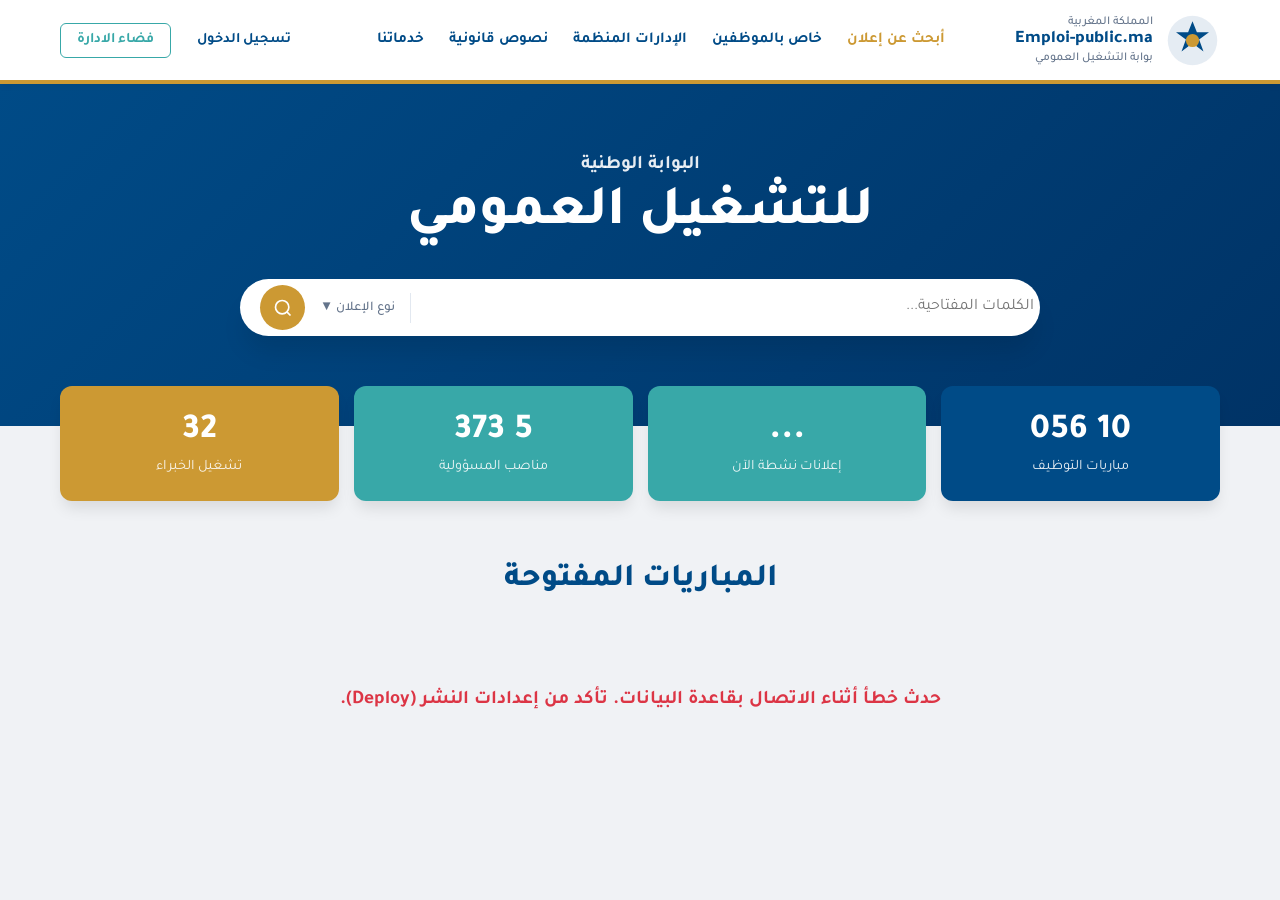
<file: index.html>
<!DOCTYPE html>
<html lang="ar" dir="rtl">
<head>
    <meta charset="UTF-8">
    <meta name="viewport" content="width=device-width, initial-scale=1.0">
    <title>البوابة الوطنية للتشغيل العمومي</title>
    <link href="https://fonts.googleapis.com/css2?family=Tajawal:wght@300;400;500;700;800&display=swap" rel="stylesheet">
    <link rel="stylesheet" href="style.css">
</head>
<body>

    <header class="header">
        <div class="container header-wrapper">
            <div class="logo-section">
                <div class="logo-icon">
                    <svg viewBox="0 0 100 100" width="100%" height="100%">
                        <circle cx="50" cy="50" r="45" fill="#004b87" opacity="0.1" />
                        <path d="M50 15 L58 35 L80 35 L62 48 L70 70 L50 55 L30 70 L38 48 L20 35 L42 35 Z" fill="#004b87"/>
                        <circle cx="50" cy="50" r="12" fill="#cc9933" />
                    </svg>
                </div>
                <div class="logo-text">
                    <span class="text-small">المملكة المغربية</span>
                    <span class="text-bold">Emploi-public.ma</span>
                    <span class="text-small">بوابة التشغيل العمومي</span>
                </div>
            </div>

            <nav class="desktop-nav">
                <a href="#" class="active">أبحث عن إعلان</a>
                <a href="#">خاص بالموظفين</a>
                <a href="#">الإدارات المنظمة</a>
                <a href="#">نصوص قانونية</a>
                <a href="#">خدماتنا</a>
            </nav>

            <div class="header-actions">
                <button class="btn btn-login">تسجيل الدخول</button>
                <button class="btn btn-admin">فضاء الادارة</button>
            </div>

            <button class="mobile-toggle" id="mobileToggle">
                <svg width="24" height="24" viewBox="0 0 24 24" fill="none" stroke="currentColor" stroke-width=\"2\"><line x1="3" y1="12" x2="21" y2="12"></line><line x1="3" y1="6" x2="21" y2="6"></line><line x1="3" y1="18" x2="21" y2="18"></line></svg>
            </button>
        </div>
        
        <div class="mobile-menu" id="mobileMenu">
            <a href="#">أبحث عن إعلان</a>
            <a href="#">خاص بالموظفين</a>
            <a href="#">الإدارات المنظمة</a>
            <a href="#">نصوص قانونية</a>
            <a href="#">خدماتنا</a>
        </div>
    </header>

    <main>
        <section class="hero-section">
            <div class="container hero-content">
                <h2 class="hero-subtitle">البوابة الوطنية</h2>
                <h1 class="hero-title">للتشغيل العمومي</h1>
                
                <div class="search-container">
                    <input type="text" placeholder="الكلمات المفتاحية..." class="search-input">
                    <div class="search-divider"></div>
                    <button class="search-filter">نوع الإعلان ▼</button>
                    <button class="search-button">
                        <svg width="20" height="20" viewBox="0 0 24 24" fill="none" stroke="currentColor" stroke-width="2"><circle cx="11" cy="11" r="8"></circle><line x1="21" y1="21" x2="16.65" y2="16.65"></line></svg>
                    </button>
                </div>
            </div>
        </section>

        <section class="stats-section container">
            <div class="stats-grid">
                <div class="stat-box primary-box">
                    <div class="stat-number">10 056</div>
                    <div class="stat-label">مباريات التوظيف</div>
                </div>
                <div class="stat-box accent-box">
                    <div class="stat-number" id="liveJobsCount">...</div>
                    <div class="stat-label">إعلانات نشطة الآن</div>
                </div>
                <div class="stat-box accent-box">
                    <div class="stat-number">5 373</div>
                    <div class="stat-label">مناصب المسؤولية</div>
                </div>
                <div class="stat-box secondary-box">
                    <div class="stat-number">32</div>
                    <div class="stat-label">تشغيل الخبراء</div>
                </div>
            </div>
        </section>

        <section class="jobs-section container">
            <h2 class="section-heading">المباريات المفتوحة</h2>
            
            <div class="jobs-grid" id="jobsContainer">
                <div class="loading-state">جاري مزامنة الإعلانات مع قاعدة البيانات... ⏳</div>
            </div>
        </section>
    </main>

    <div id="toaster" class="toaster-container"></div>

    <script src="script.js"></script>
</body>
</html>
</file>
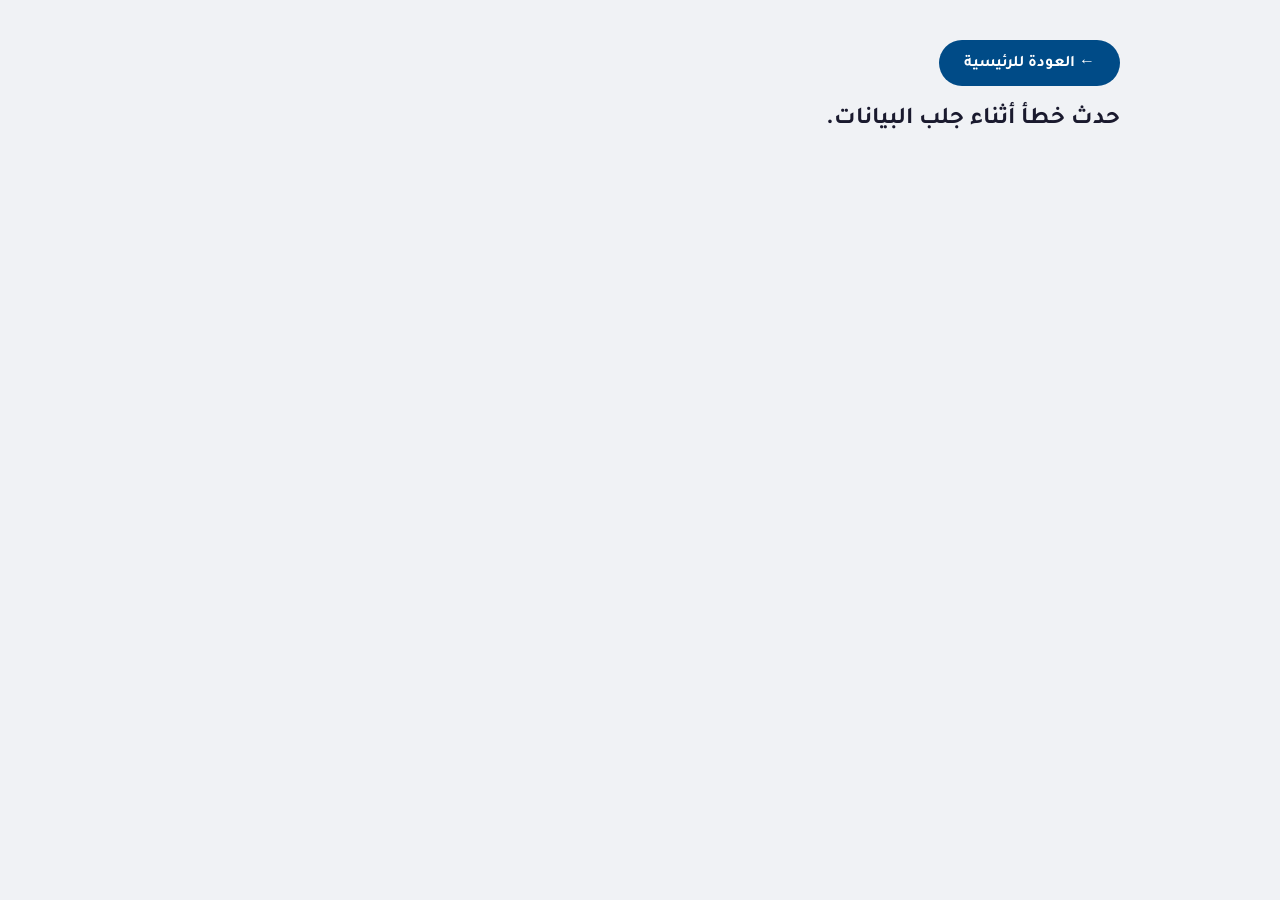
<file: news.html>
<!DOCTYPE html>
<html lang="ar" dir="rtl">
<head>
    <meta charset="UTF-8">
    <meta name="viewport" content="width=device-width, initial-scale=1.0">
    <title>تفاصيل الإعلان | JoobBank</title>
    <link href="https://fonts.googleapis.com/css2?family=Tajawal:wght@400;700;800&display=swap" rel="stylesheet">
    <link rel="stylesheet" href="style.css">
    <style>
        .news-container { max-width: 1000px; margin: 40px auto; padding: 0 20px; min-height: 70vh; }
        .back-btn { display: inline-flex; align-items: center; gap: 8px; color: #fff; font-weight: 700; margin-bottom: 20px; padding: 12px 25px; background: #004b87; border-radius: 50px; text-decoration: none; transition: 0.3s; }
        .back-btn:hover { background: #cc9933; transform: translateX(5px); }
        .details-card { background: #fff; border-radius: 16px; padding: 35px; box-shadow: 0 10px 30px rgba(0,0,0,0.1); border-top: 5px solid #cc9933; }
        .details-title { color: #004b87; font-size: 1.8rem; font-weight: 800; margin-bottom: 25px; }
        .meta-grid { display: grid; grid-template-columns: repeat(auto-fit, minmax(220px, 1fr)); gap: 20px; margin-bottom: 35px; padding: 25px; background: #f9f9f9; border-radius: 12px; }
        .info-label { display: block; font-size: 0.85rem; color: #777; margin-bottom: 5px; }
        .info-value { display: block; font-size: 1.1rem; color: #333; font-weight: 700; }
        .official-link-box { text-align: center; margin: 30px 0; padding: 20px; border: 2px dashed #cc9933; border-radius: 12px; }
        .btn-direct { background: #cc9933; color: white; padding: 15px 30px; border-radius: 8px; text-decoration: none; font-weight: 800; display: inline-block; transition: 0.3s; }
        .btn-direct:hover { background: #004b87; transform: scale(1.05); }
        .content-section { line-height: 1.8; color: #444; margin-bottom: 30px; }
        .content-section h3 { color: #004b87; border-right: 4px solid #cc9933; padding-right: 10px; margin: 25px 0 15px; }
        .pdf-frame { width: 100%; height: 600px; border: 1px solid #ddd; border-radius: 8px; margin-top: 20px; }
    </style>
</head>
<body>

    <main class="news-container">
        <a href="index.html" class="back-btn">← العودة للرئيسية</a>
        <div id="jobDetailsContent">
            <p style="text-align:center;">جاري تحميل تفاصيل الفرصة...</p>
        </div>
    </main>

    <script>
        const API_URL = "https://script.google.com/macros/s/AKfycbxIliIDLQ1JaKdpQhpKSAlMoS0OXr3Rvx04eaLWxGLfFU7hIfJQQVEp4jb0XTl28glH/exec";

        async function loadJobDetails() {
            const container = document.getElementById('jobDetailsContent');
            const urlParams = new URLSearchParams(window.location.search);
            const jobId = urlParams.get('id');

            try {
                const response = await fetch(API_URL);
                const data = await response.json();
                const job = data.find(item => String(item.id) === String(jobId));

                if (!job) {
                    container.innerHTML = "<h2>عذراً، لم يتم العثور على الإعلان.</h2>";
                    return;
                }

                // جلب الرابط الرسمي (العمود O في شيتك)
                const officialLink = job.officiallink || job.officialLink || job.link || "#";

                container.innerHTML = `
                    <div class="details-card">
                        <h1 class="details-title">${job.title}</h1>
                        
                        <div class="meta-grid">
                            <div><span class="info-label">القطاع</span><span class="info-value">${job.category || 'عام'}</span></div>
                            <div><span class="info-label">تاريخ النشر</span><span class="info-value">${job.publish || job.date || 'جديد'}</span></div>
                            <div><span class="info-label">النوع</span><span class="info-value">${job.tag || 'وظيفة'}</span></div>
                        </div>

                        <div class="content-section">
                            <h3>وصف الإعلان:</h3>
                            <p>${job.introdetails || 'تفاصيل الإعلان متوفرة في الرابط الرسمي.'}</p>
                            
                            <h3>الشروط والمؤهلات:</h3>
                            <p>${job.requirements || 'يرجى مراجعة نص الإعلان الأصلي.'}</p>
                        </div>

                        <div class="official-link-box">
                            <p>للتقديم أو الاطلاع على الملف الأصلي للمباراة:</p>
                            <a href="${officialLink}" target="_blank" class="btn-direct">اضغط هنا لزيارة الرابط الرسمي</a>
                        </div>

                        <h3>ملف الإعلان (PDF):</h3>
                        <iframe class="pdf-frame" src="${officialLink}"></iframe>
                    </div>
                `;
            } catch (error) {
                container.innerHTML = "<h2>حدث خطأ أثناء جلب البيانات.</h2>";
            }
        }
        document.addEventListener("DOMContentLoaded", loadJobDetails);
    </script>
</body>
</html>
</file>
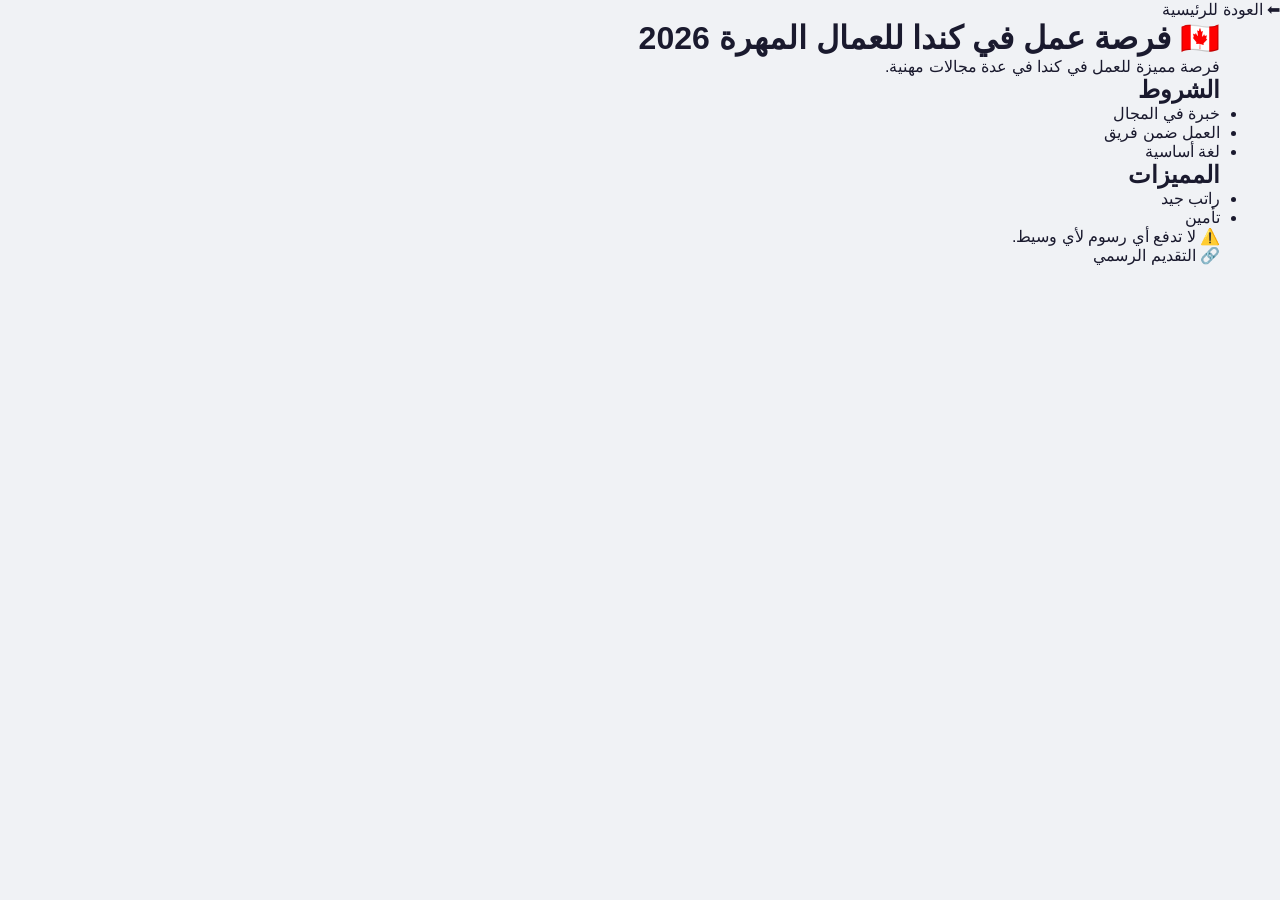
<file: news/job-example.html>
<!DOCTYPE html>
<html lang="ar" dir="rtl">
<head>
<meta charset="UTF-8">
<meta name="viewport" content="width=device-width, initial-scale=1.0">
<title>فرصة عمل في كندا 2026 | فرصتي</title>
<link rel="stylesheet" href="../style.css">
</head>

<body>

<header class="navbar">
  <a href="../index.html" class="brand">⬅ العودة للرئيسية</a>
</header>

<main class="container">

<div class="article">

<h1>🇨🇦 فرصة عمل في كندا للعمال المهرة 2026</h1>

<p>فرصة مميزة للعمل في كندا في عدة مجالات مهنية.</p>

<h2>الشروط</h2>
<ul>
<li>خبرة في المجال</li>
<li>العمل ضمن فريق</li>
<li>لغة أساسية</li>
</ul>

<h2>المميزات</h2>
<ul>
<li>راتب جيد</li>
<li>تأمين</li>
</ul>

<div class="warning">
⚠️ لا تدفع أي رسوم لأي وسيط.
</div>

<a href="https://example.com" target="_blank" class="apply-btn">
🔗 التقديم الرسمي
</a>

</div>

</main>
</body>
</html>
</file>
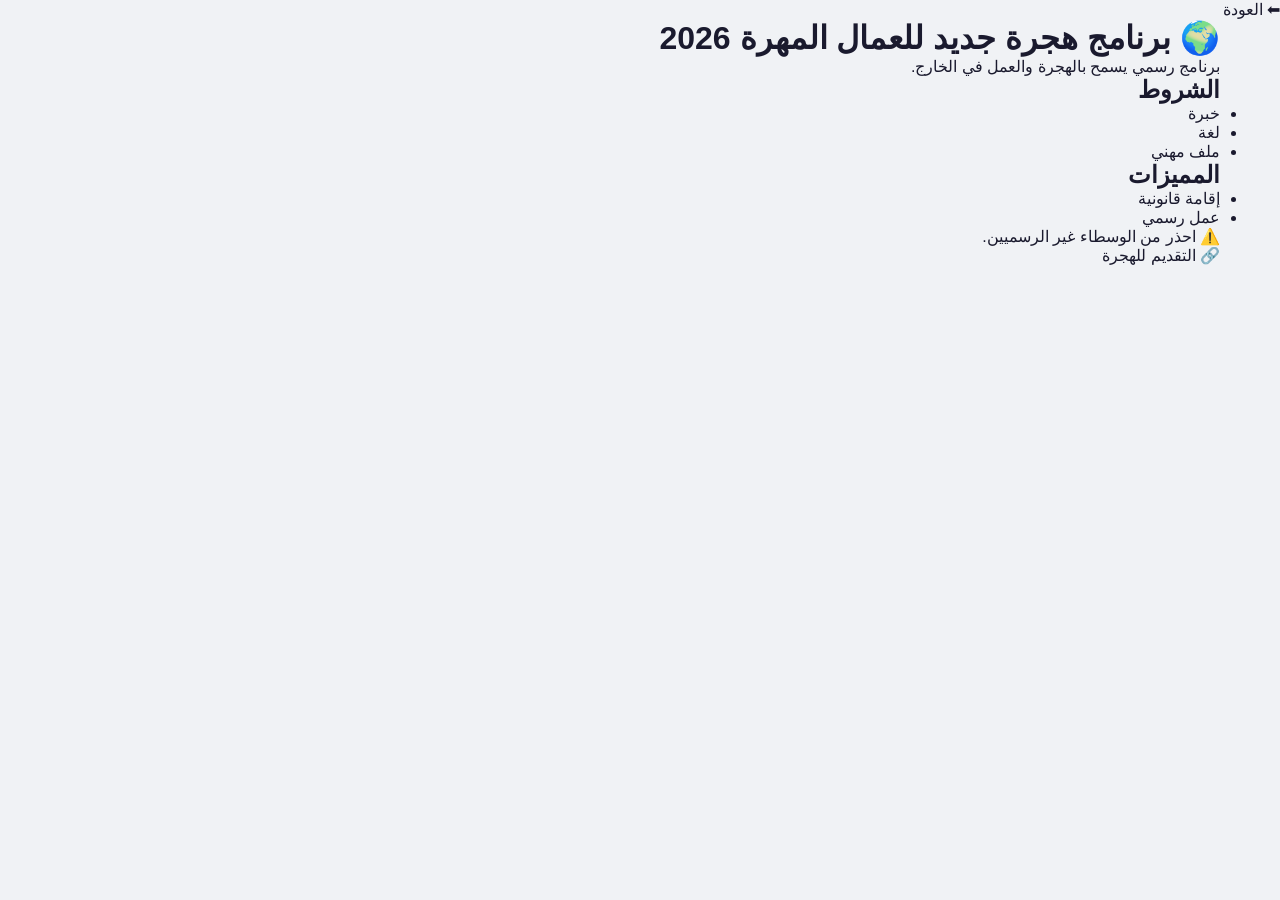
<file: news/migration-example.html>
<!DOCTYPE html>
<html lang="ar" dir="rtl">
<head>
<meta charset="UTF-8">
<meta name="viewport" content="width=device-width, initial-scale=1.0">
<title>برنامج هجرة 2026 | فرصتي</title>
<link rel="stylesheet" href="../style.css">
</head>

<body>

<header class="navbar">
<a href="../index.html">⬅ العودة</a>
</header>

<main class="container">

<div class="article">

<h1>🌍 برنامج هجرة جديد للعمال المهرة 2026</h1>

<p>برنامج رسمي يسمح بالهجرة والعمل في الخارج.</p>

<h2>الشروط</h2>
<ul>
<li>خبرة</li>
<li>لغة</li>
<li>ملف مهني</li>
</ul>

<h2>المميزات</h2>
<ul>
<li>إقامة قانونية</li>
<li>عمل رسمي</li>
</ul>

<div class="warning">
⚠️ احذر من الوسطاء غير الرسميين.
</div>

<a href="https://example.com" target="_blank" class="apply-btn">
🔗 التقديم للهجرة
</a>

</div>

</main>
</body>
</html>
</file>
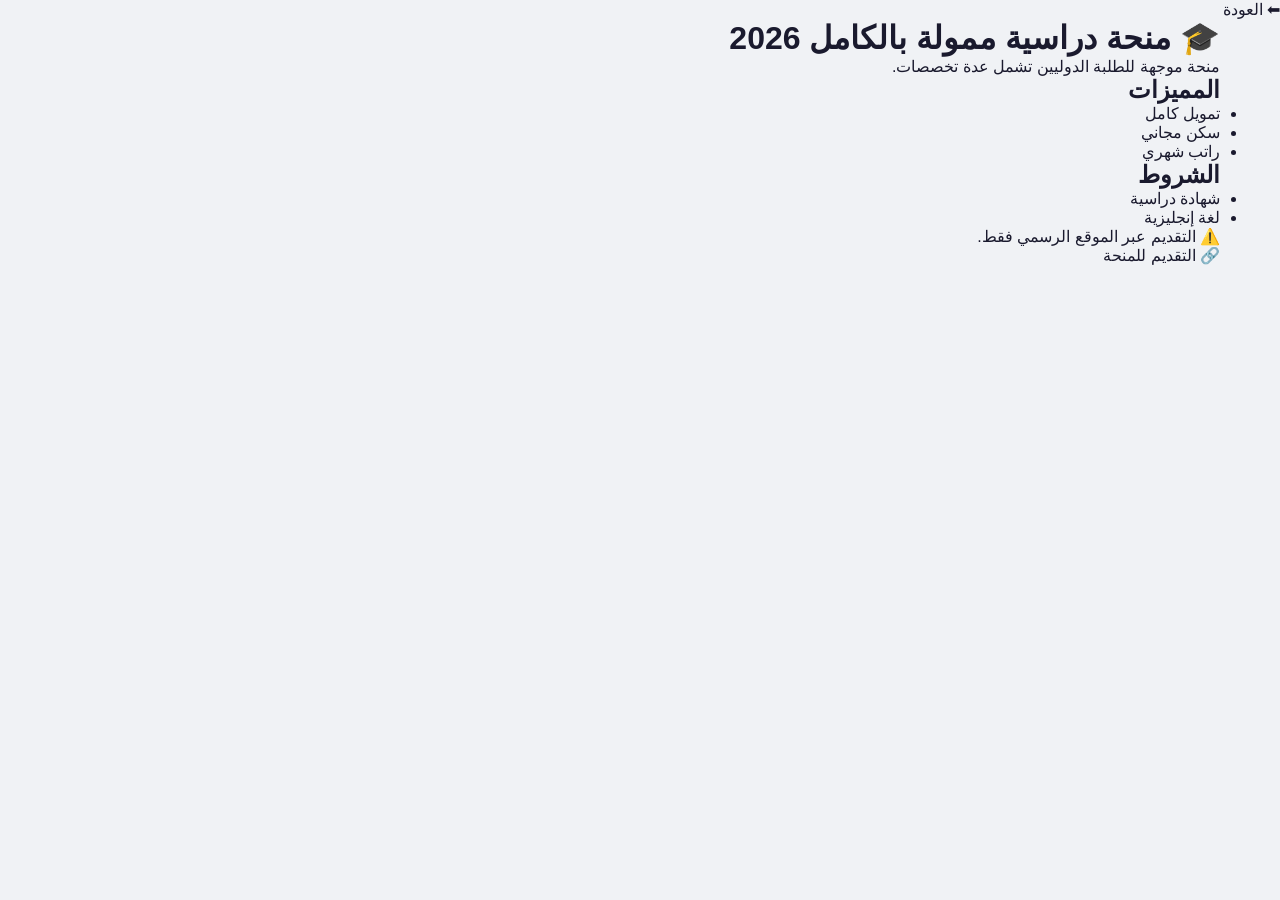
<file: news/scholarship-example.html>
<!DOCTYPE html>
<html lang="ar" dir="rtl">
<head>
<meta charset="UTF-8">
<meta name="viewport" content="width=device-width, initial-scale=1.0">
<title>منحة ممولة بالكامل 2026 | فرصتي</title>
<link rel="stylesheet" href="../style.css">
</head>

<body>

<header class="navbar">
<a href="../index.html">⬅ العودة</a>
</header>

<main class="container">

<div class="article">

<h1>🎓 منحة دراسية ممولة بالكامل 2026</h1>

<p>منحة موجهة للطلبة الدوليين تشمل عدة تخصصات.</p>

<h2>المميزات</h2>
<ul>
<li>تمويل كامل</li>
<li>سكن مجاني</li>
<li>راتب شهري</li>
</ul>

<h2>الشروط</h2>
<ul>
<li>شهادة دراسية</li>
<li>لغة إنجليزية</li>
</ul>

<div class="warning">
⚠️ التقديم عبر الموقع الرسمي فقط.
</div>

<a href="https://example.com" target="_blank" class="apply-btn">
🔗 التقديم للمنحة
</a>

</div>

</main>
</body>
</html>
</file>
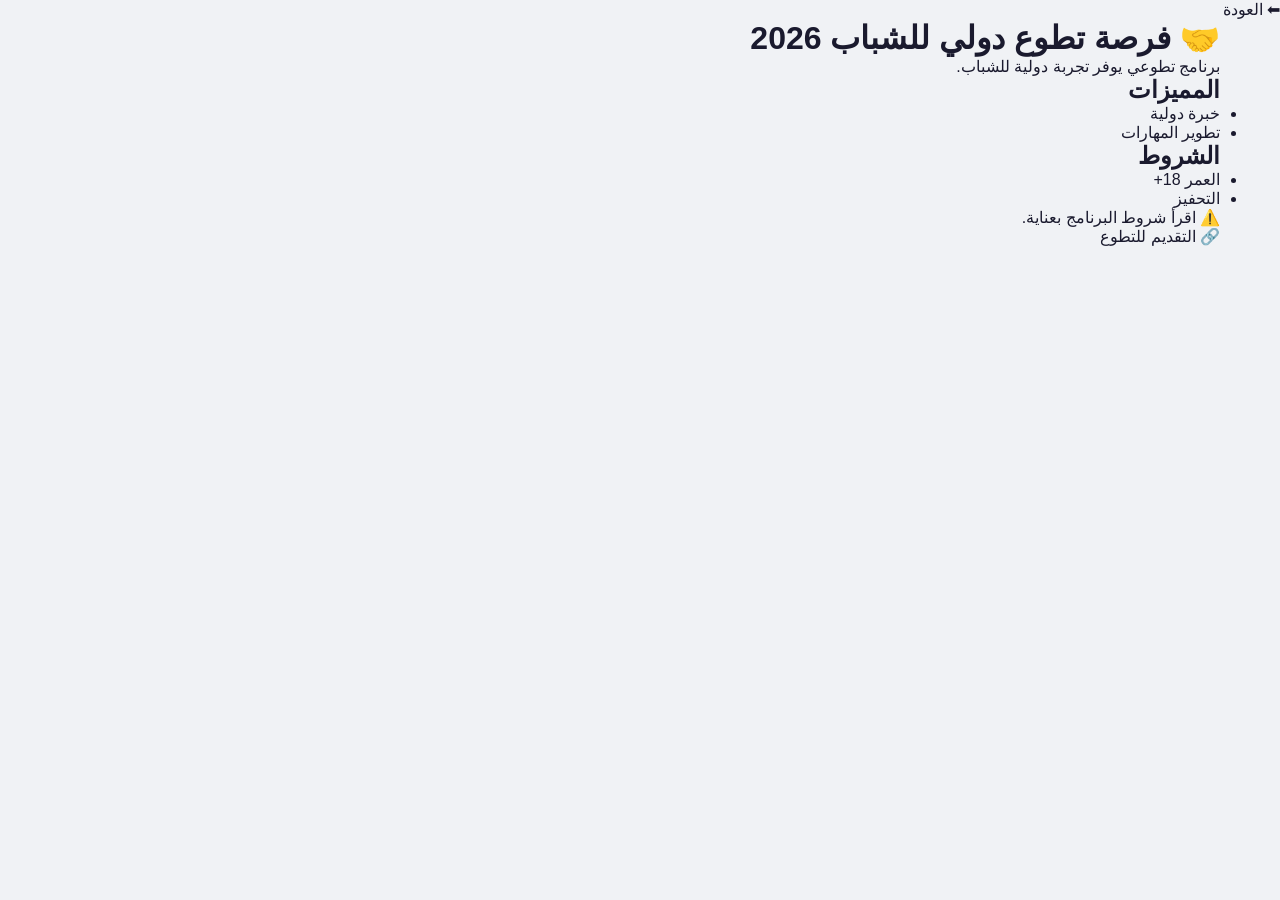
<file: news/volunteer-example.html>
<!DOCTYPE html>
<html lang="ar" dir="rtl">
<head>
<meta charset="UTF-8">
<meta name="viewport" content="width=device-width, initial-scale=1.0">
<title>فرصة تطوع دولي 2026 | فرصتي</title>
<link rel="stylesheet" href="../style.css">
</head>

<body>

<header class="navbar">
<a href="../index.html">⬅ العودة</a>
</header>

<main class="container">

<div class="article">

<h1>🤝 فرصة تطوع دولي للشباب 2026</h1>

<p>برنامج تطوعي يوفر تجربة دولية للشباب.</p>

<h2>المميزات</h2>
<ul>
<li>خبرة دولية</li>
<li>تطوير المهارات</li>
</ul>

<h2>الشروط</h2>
<ul>
<li>العمر 18+</li>
<li>التحفيز</li>
</ul>

<div class="warning">
⚠️ اقرأ شروط البرنامج بعناية.
</div>

<a href="https://example.com" target="_blank" class="apply-btn">
🔗 التقديم للتطوع
</a>

</div>

</main>
</body>
</html>
</file>
<file: style.css>
:root {
    --primary: #004b87;
    --secondary: #cc9933;
    --accent: #38a8a8;
    --background: #f0f2f5;
    --surface: #ffffff;
    --text-main: #1a1a2e;
    --text-muted: #64748b;
    --border: #e2e8f0;
}

* { margin: 0; padding: 0; box-sizing: border-box; font-family: 'Tajawal', sans-serif; }
body { background-color: var(--background); color: var(--text-main); overflow-x: hidden; }
a { text-decoration: none; color: inherit; }
.container { max-width: 1200px; margin: 0 auto; padding: 0 20px; }

/* === Header === */
.header { background: var(--surface); border-bottom: 4px solid var(--secondary); position: sticky; top: 0; z-index: 100; box-shadow: 0 4px 6px -1px rgba(0,0,0,0.05); }
.header-wrapper { display: flex; justify-content: space-between; align-items: center; height: 80px; }
.logo-section { display: flex; align-items: center; gap: 12px; }
.logo-icon { width: 55px; height: 55px; }
.logo-text { display: flex; flex-direction: column; line-height: 1.2; }
.text-bold { color: var(--primary); font-weight: 800; font-size: 1.1rem; }
.text-small { color: var(--text-muted); font-size: 0.75rem; font-weight: 500; }

.desktop-nav { display: none; gap: 25px; }
.desktop-nav a { color: var(--primary); font-weight: 600; font-size: 0.95rem; transition: 0.2s; }
.desktop-nav a:hover, .desktop-nav a.active { color: var(--secondary); }

.header-actions { display: none; gap: 10px; }
.btn { padding: 8px 16px; border-radius: 6px; font-weight: 600; font-size: 0.9rem; cursor: pointer; transition: 0.2s; border: none; }
.btn-login { background: transparent; color: var(--primary); }
.btn-login:hover { background: #f1f5f9; }
.btn-admin { background: transparent; border: 1px solid var(--accent); color: var(--accent); }
.btn-admin:hover { background: var(--accent); color: var(--surface); }

.mobile-toggle { background: none; border: none; color: var(--primary); cursor: pointer; display: block; }
.mobile-menu { display: none; flex-direction: column; background: var(--surface); padding: 15px 20px; border-top: 1px solid var(--border); gap: 15px; }
.mobile-menu.active { display: flex; }

@media (min-width: 1024px) {
    .desktop-nav, .header-actions { display: flex; }
    .mobile-toggle { display: none; }
}

/* === Hero Section === */
.hero-section { background: linear-gradient(135deg, var(--primary) 0%, #003366 100%); padding: 70px 0 90px; position: relative; text-align: center; }
.hero-title { color: #fff; font-size: 3.5rem; font-weight: 800; margin-bottom: 30px; }
.hero-subtitle { color: rgba(255,255,255,0.9); font-size: 1.2rem; margin-bottom: 5px; }

.search-container { max-width: 800px; margin: 0 auto; background: var(--surface); border-radius: 50px; display: flex; align-items: center; padding: 6px 6px 6px 20px; box-shadow: 0 20px 25px -5px rgba(0,0,0,0.1); }
.search-input { flex: 1; border: none; outline: none; font-size: 1rem; background: transparent; }
.search-divider { width: 1px; height: 30px; background: var(--border); margin: 0 15px; }
.search-filter { background: none; border: none; color: var(--text-muted); cursor: pointer; font-weight: 500; }
.search-button { background: var(--secondary); color: #fff; border: none; border-radius: 50%; width: 45px; height: 45px; display: flex; align-items: center; justify-content: center; cursor: pointer; margin-right: 15px; transition: 0.2s; }
.search-button:hover { transform: scale(1.05); }

/* === Stats === */
.stats-section { margin-top: -40px; position: relative; z-index: 10; margin-bottom: 60px; }
.stats-grid { display: grid; grid-template-columns: repeat(2, 1fr); gap: 15px; }
@media (min-width: 768px) { .stats-grid { grid-template-columns: repeat(4, 1fr); } }
.stat-box { padding: 25px; border-radius: 12px; text-align: center; color: #fff; box-shadow: 0 10px 15px -3px rgba(0,0,0,0.1); transition: transform 0.3s; }
.stat-box:hover { transform: translateY(-5px); }
.primary-box { background-color: var(--primary); }
.accent-box { background-color: var(--accent); }
.secondary-box { background-color: var(--secondary); }
.stat-number { font-size: 2.2rem; font-weight: 800; margin-bottom: 5px; }
.stat-label { font-size: 0.9rem; opacity: 0.9; }

/* === Job Cards === */
.jobs-section { padding-bottom: 80px; }
.section-heading { text-align: center; color: var(--primary); font-size: 2rem; font-weight: 800; margin-bottom: 40px; }
.jobs-grid { display: grid; grid-template-columns: 1fr; gap: 20px; }
@media (min-width: 768px) { .jobs-grid { grid-template-columns: repeat(2, 1fr); } }
@media (min-width: 1024px) { .jobs-grid { grid-template-columns: repeat(3, 1fr); } }

.job-card { background: var(--surface); border: 1px solid var(--border); border-radius: 16px; padding: 24px; position: relative; transition: all 0.3s ease; display: flex; flex-direction: column; overflow: hidden; }
.job-card:hover { box-shadow: 0 15px 30px rgba(0,0,0,0.08); transform: translateY(-3px); border-color: var(--accent); }
.watermark { position: absolute; top: 15px; left: 15px; width: 90px; height: 90px; opacity: 0.03; pointer-events: none; }

.card-header { display: flex; justify-content: space-between; align-items: flex-start; margin-bottom: 15px; z-index: 2; position: relative; }
.bell-btn { width: 38px; height: 38px; border-radius: 50%; border: 2px solid var(--primary); background: transparent; color: var(--primary); display: flex; align-items: center; justify-content: center; cursor: pointer; transition: 0.2s; }
.bell-btn:hover { background: var(--primary); color: #fff; }
.icon-group { display: flex; gap: 8px; }
.icon-box { width: 38px; height: 38px; border-radius: 8px; background: #f1f5f9; display: flex; align-items: center; justify-content: center; color: var(--accent); }

.job-title { color: var(--primary); font-size: 1.15rem; font-weight: 800; line-height: 1.5; margin-bottom: 10px; z-index: 2; position: relative; text-align: right;}
.job-dept { display: flex; align-items: center; justify-content: flex-end; gap: 8px; color: var(--text-muted); font-size: 0.9rem; margin-bottom: 20px; font-weight: 600; z-index: 2; position: relative;}

.announce-btn { display: block; text-align: center; background: var(--accent); color: #fff; padding: 10px; border-radius: 50px; font-weight: 700; margin-bottom: 20px; transition: 0.2s; z-index: 2; position: relative; }
.announce-btn:hover { background: #2c8585; transform: scale(1.02); }

.card-footer { border-top: 1px solid var(--border); padding-top: 15px; display: flex; flex-direction: column; gap: 10px; font-size: 0.85rem; color: var(--text-muted); z-index: 2; position: relative; }
.meta-item { display: flex; align-items: center; justify-content: flex-end; gap: 8px; }
.deadline { color: #dc3545; font-weight: bold; }

.loading-state { grid-column: 1/-1; text-align: center; padding: 50px; color: var(--primary); font-size: 1.2rem; font-weight: bold; animation: pulse 1.5s infinite; }
@keyframes pulse { 0%, 100% { opacity: 1; } 50% { opacity: 0.5; } }

/* === Toast (Sonner / Radix UI clone) === */
.toaster-container { position: fixed; bottom: 20px; right: 20px; z-index: 9999; display: flex; flex-direction: column; gap: 10px; }
.toast { background: var(--surface); border-right: 4px solid var(--accent); padding: 15px 20px; border-radius: 8px; box-shadow: 0 10px 25px -5px rgba(0,0,0,0.1); display: flex; align-items: center; gap: 12px; font-size: 0.9rem; font-weight: 600; color: var(--text-main); animation: slideIn 0.4s cubic-bezier(0.16, 1, 0.3, 1) forwards; }
@keyframes slideIn { from { transform: translateX(100%); opacity: 0; } to { transform: translateX(0); opacity: 1; } }
</file>
